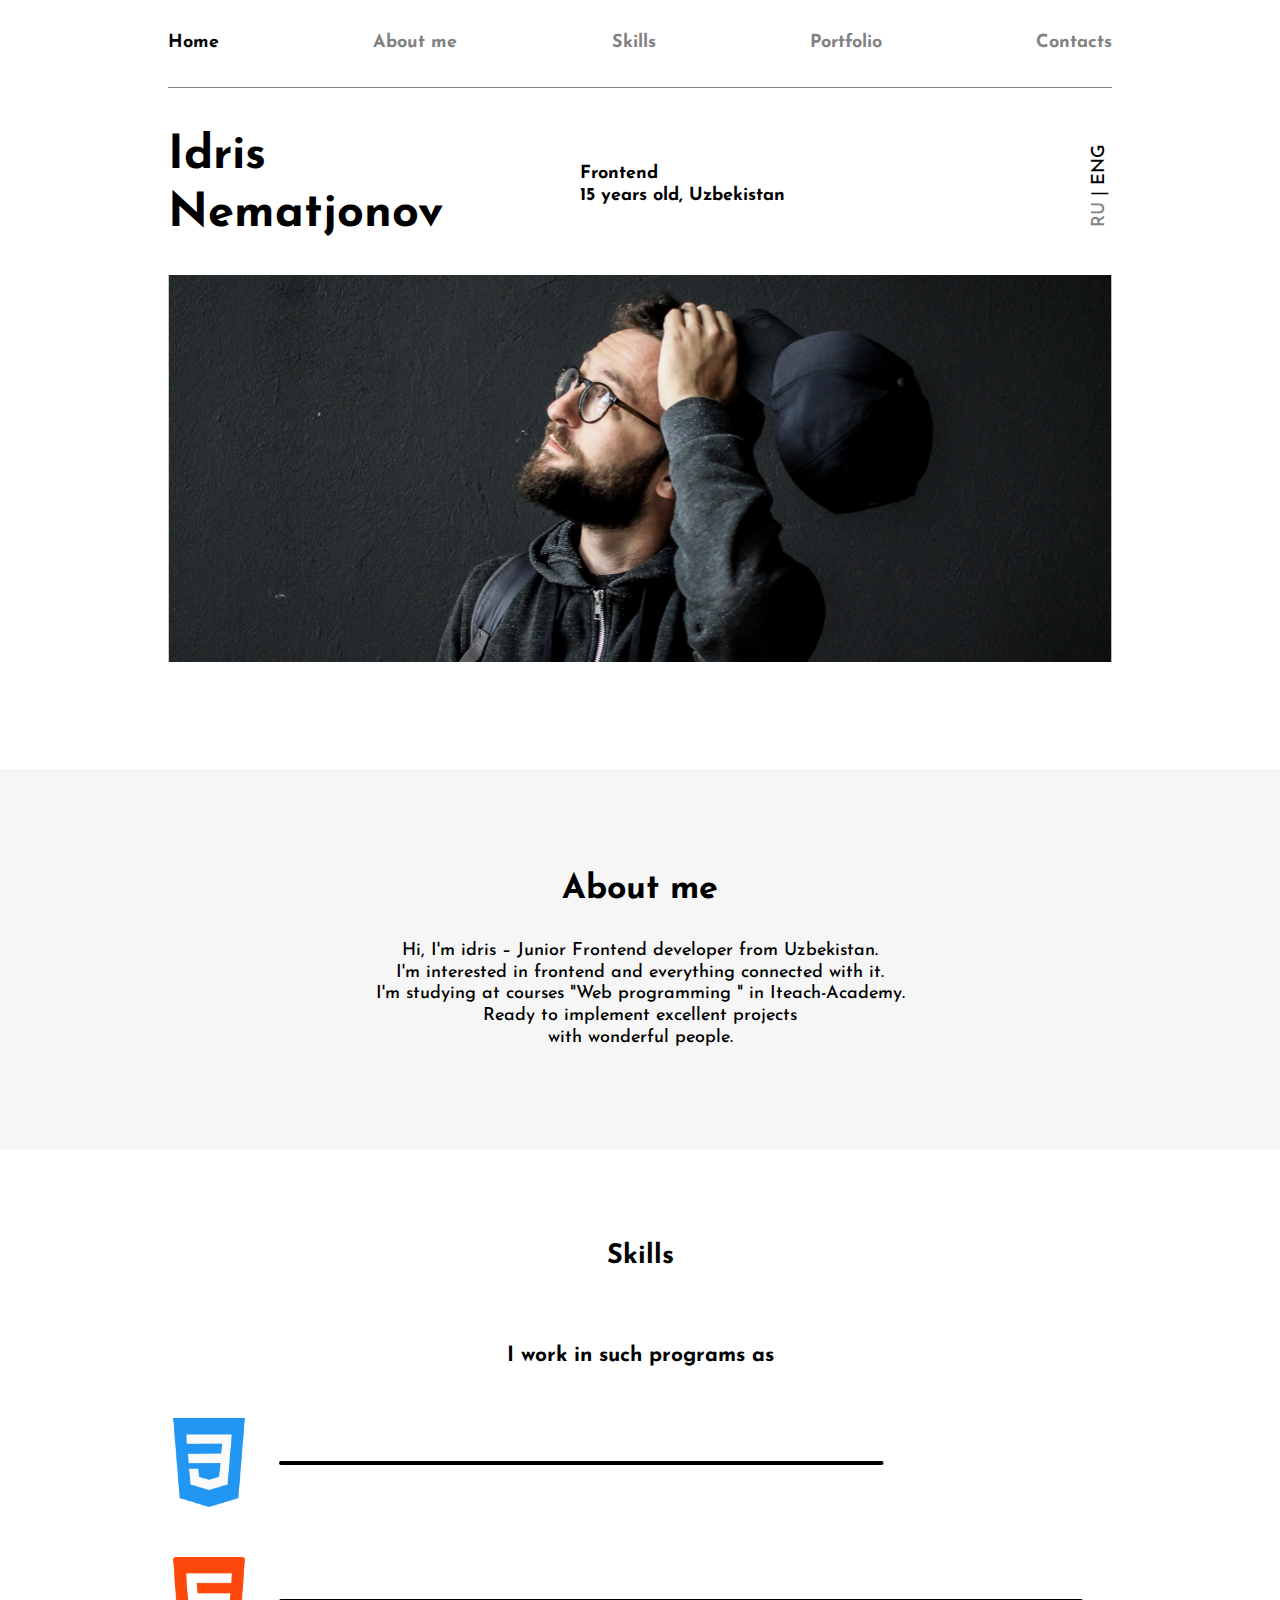
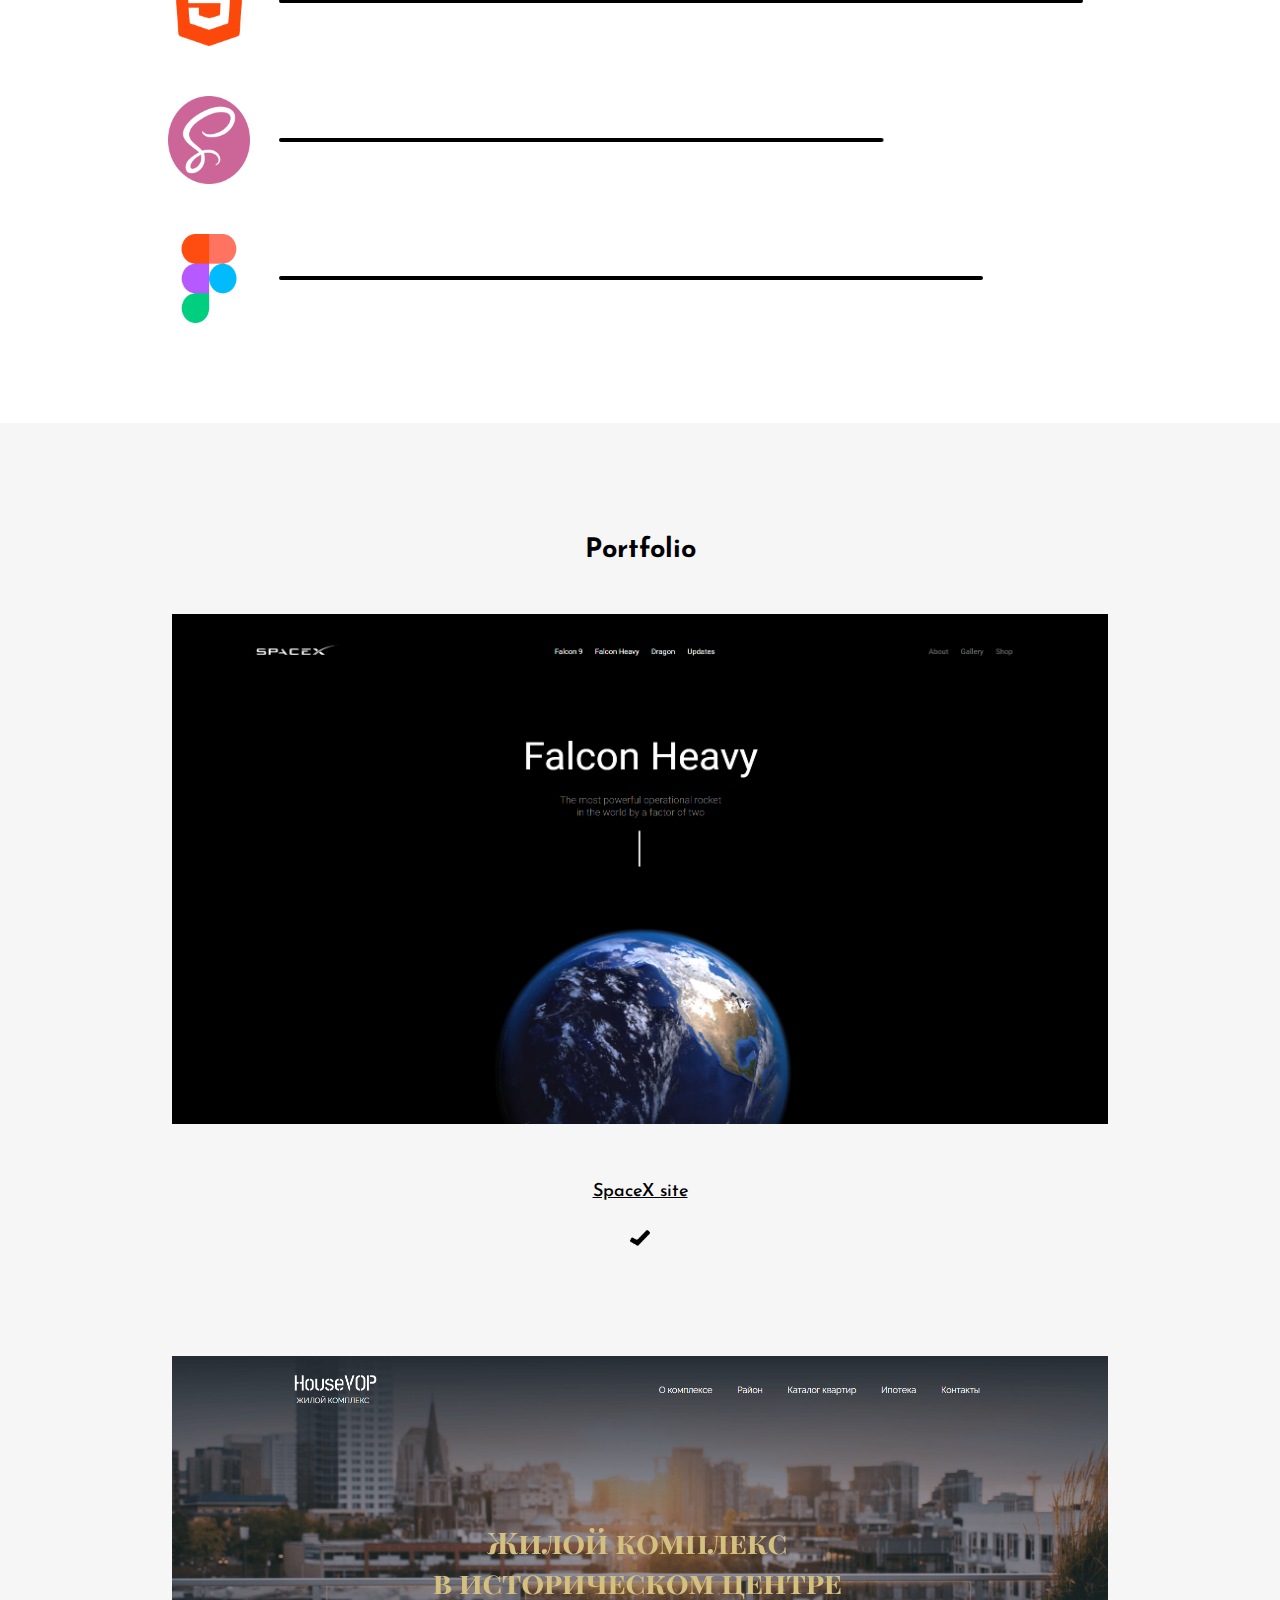
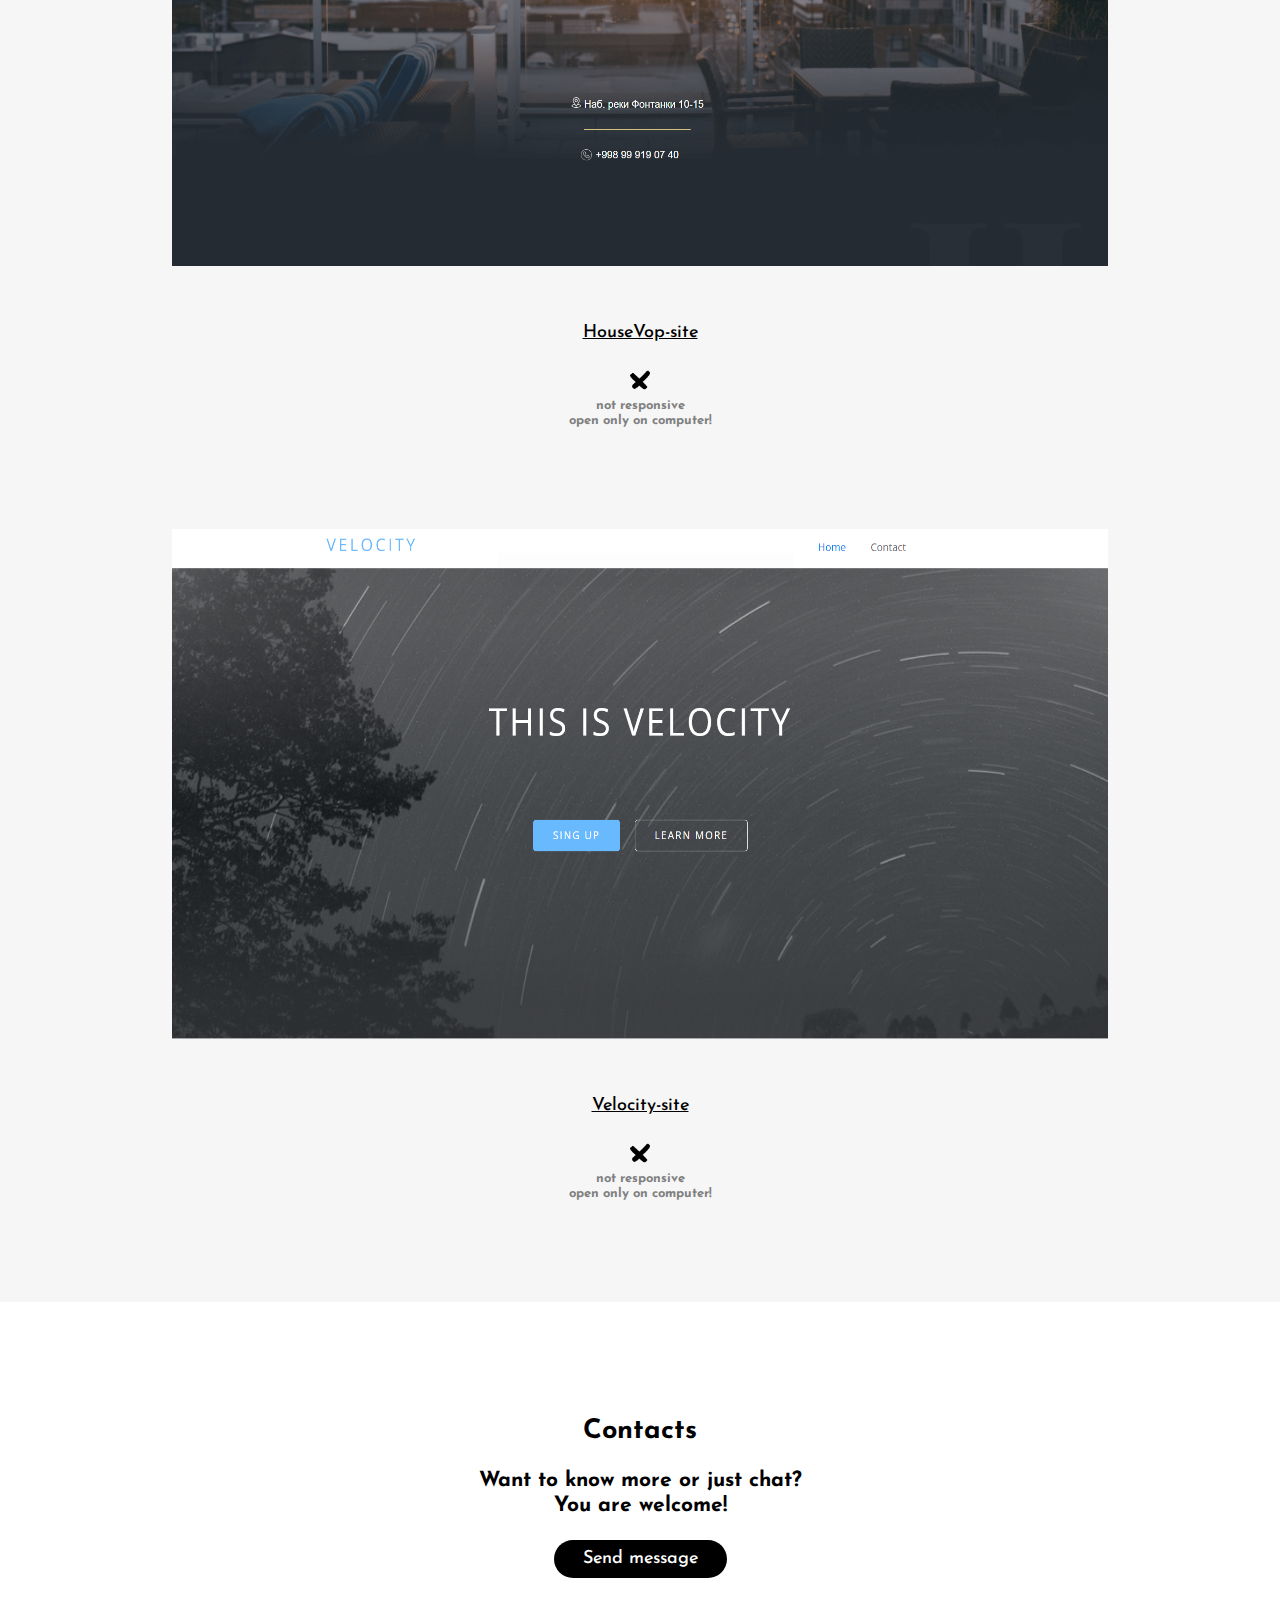
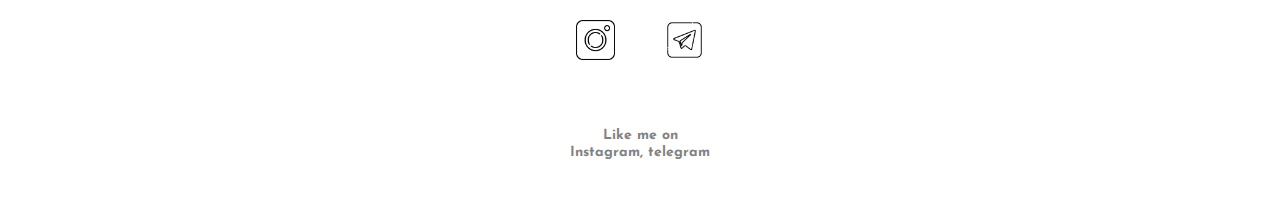
<file: index.html>
<!DOCTYPE html>
<html lang="en">
<head>
    <meta charset="UTF-8">
    <meta http-equiv="X-UA-Compatible" content="IE=edge">
    <meta name="viewport" content="width=device-width, initial-scale=1.0">
    <title>Portfolio</title>
    <link rel="stylesheet" href="css/normalize.css">
    <link rel="stylesheet" href="css/main.css">
</head>
<body>
    <!-- HEADER -->
    <header class="header">
        <nav class="sitenav">
            <ul class="sitenav__list">
                <li class="sitenav__item">
                    <a class="sitenav__link active" href="./index.html">Home</a>
                </li>
                <li class="sitenav__item">
                    <a class="sitenav__link" href="#about-me">About me</a>
                </li>
                <li class="sitenav__item">
                    <a class="sitenav__link" href="#skills">Skills</a>
                </li>
                <li class="sitenav__item">
                    <a class="sitenav__link" href="#portfolio">Portfolio</a>
                </li>
                <li class="sitenav__item">
                    <a class="sitenav__link" href="#contact">Contacts</a>
                </li>
            </ul>
        </nav>
        <hr class="header__hr">
        <div class="header__me">
            <div class="header__text-wrapper">
                <h2>
                    Idris <br>
                    Nematjonov
                </h2>
                <h3>
                    Frontend
                    <br>
                    15 years old, Uzbekistan
                </h3>
                <div class="header__ru-eng">
                    <a target="_blank" href="ru.html">RU</a>
                    <span>|</span>
                    <a href="index.html">ENG</a>
                </div>
            </div>
            <img class="header__responsive-img" src="images/header-responsive.png" alt="">
            <img class="header__img" src="images/header-img.png" alt="">
        </div>
    </header>
    <!-- HEADER END -->

    <!-- MAIN -->
    <main class="main">
        <div id="about-me" class="main__about-me">
            <div class="main__about-wrapper">
                <h2>
                    About me
                </h2>
                <p>
                Hi, I'm idris – Junior Frontend developer from Uzbekistan. <br>
                I'm interested in frontend and everything connected with it. <br>
                I'm studying at courses "Web programming " in Iteach-Academy. <br>
                Ready to implement excellent projects <br>
                with wonderful people.
                </p>
            </div>
        </div>
        <div id="skills" class="main__skills">
            <h2>
                Skills
            </h2>
            <h3>
                I work in such programs as
            </h3>
            <div class="main__nav">
                <ul class="main__skills-list">
                    <li class="main__skills-item"> 
                        <img src="images/css.png" alt="" width="81.67px" height="88.57px">
                        <hr class="main__black-hr">
                        <hr class="main__skills-hr">
                    </li>
                    <ul class="main__skills-list">
                        <li class="main__skills-item"> 
                            <img src="images/html.png" alt="" width="81.67px" height="88.57px">
                            <hr class="main__black-hr-two">
                            <hr class="main__skills-hr">
                        </li>
                    </ul>
                    <ul class="main__skills-list">
                        <li class="main__skills-item"> 
                            <img src="images/sass.png" alt="" width="81.67px" height="88.57px">
                            <hr class="main__black-hr-three">
                            <hr class="main__skills-hr">
                        </li>
                    </ul>
                    <ul class="main__skills-list">
                        <li class="main__skills-item"> 
                            <img src="images/figma.png" alt="" width="81.67px" height="88.57px">
                            <hr class="main__black-hr-four">
                            <hr class="main__skills-hr">
                        </li>
                    </ul>
                </ul>
            </div>
        </div>
        <div id="portfolio" class="main__portfolio">
            <div class="main__spacex">
                <h2>
                    Portfolio
                </h2>
                <img class="main__space-x main__portfolio-img" src="images/spacex.png" alt="" width="936.24px" height="510px">
                <a target="_blank" href="https://meek-hamster-3e44ab.netlify.app/">SpaceX site</a>
                <img class="main__under-pimg-img" src="images/correct.png" alt="" width="20" height="20" >
            </div>
            <div class="main__housevop">
                <img class="main__house-vop main__portfolio-img" src="images/housevop.png" alt="" width="936.24px" height="510px">
                <a target="_blank" href="https://housevopbyidris.netlify.app/">HouseVop-site</a>
                <img class="main__under-pimg-img" src="images/cross.png" alt="" width="20" height="20"  >
                <h5>not responsive <br>
                    open only on computer!
                </h5>
            </div>
            <div class="main__velocity">
                <img class="main__velo-city main__portfolio-img" src="images/Screenshot_1.png" alt=""  width="936.24px" height="510px">
                <a target="_blank" href="https://velocitysitebyidris.netlify.app/">Velocity-site</a>
                <img class="main__under-pimg-img" src="images/cross.png" alt="" width="20" height="20" >
                <h5>not responsive <br>
                    open only on computer!
                </h5>
            </div>
        </div>
    </main>
    <!-- MAIN END -->

    <!-- FOOTER -->
    <footer id="contact" class="footer">
        <div class="footer__text-wrappder">
            <h2>
                Contacts
            </h2>
            <h3>
                Want to know more or just chat? <br> 
                You are welcome!
            </h3>
            <a href="#">Send message</a>
        </div>
        <div class="footer__social-media">
            <ul class="footer__social-list">
                
                <li class="footer__social-item">
                    <img src="images/free-icon-instagram-logo-4406253.png" alt="" width="39.11px" height="40px">
                    <h2 class="footer__send-telegram">write to me on Instagram: @idriisik</h2>
                </li>
                <li class="footer__social-item footer__telega-item">
                    <img class="footer__telegram-img" src="images/telegram.png" alt="" width="39.11px" height="40px">
                    <h2 class="footer__send-telegram">write to me on telegram: @idriisik</h2>
                </li>
                
            </ul>
        </div>
        <h4>
            Like me on <br>
            Instagram, telegram
        </h4>

    </footer>
    <!-- FOOTER END -->
</body>
</html>
</file>
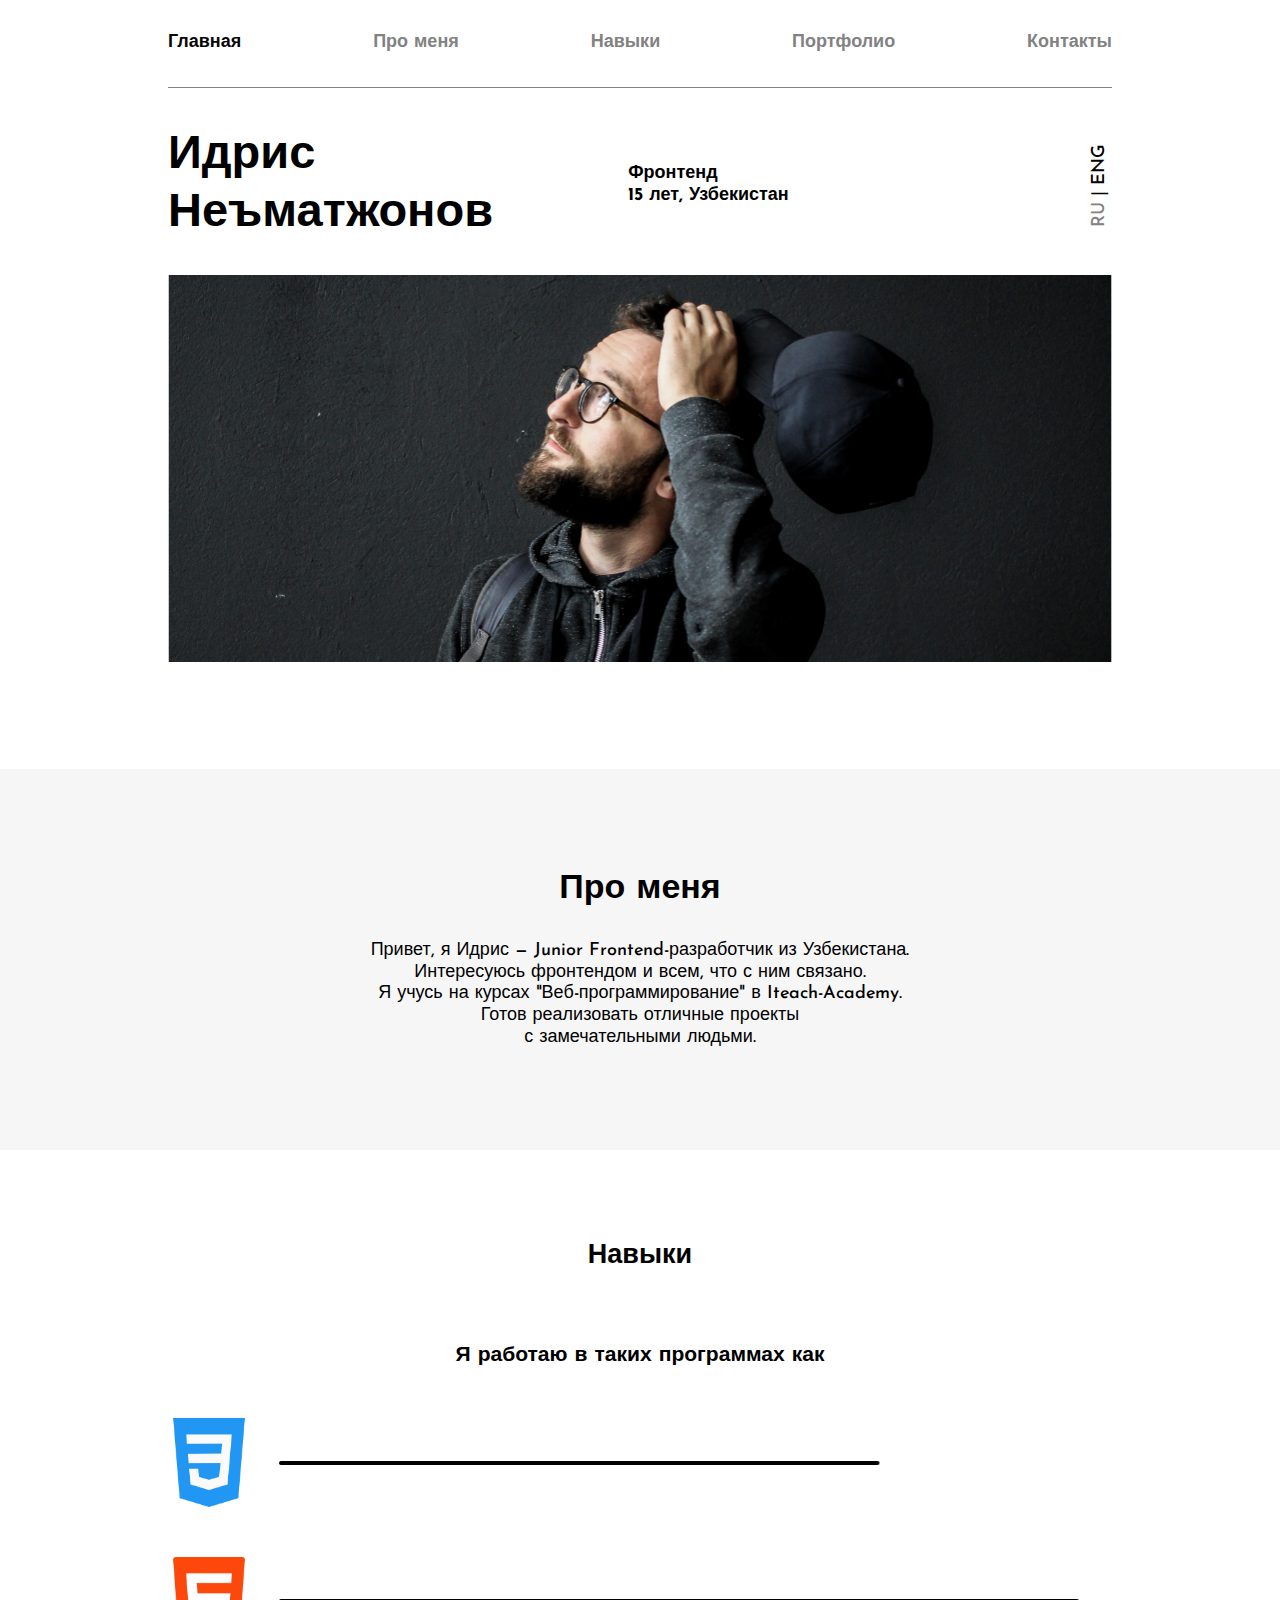
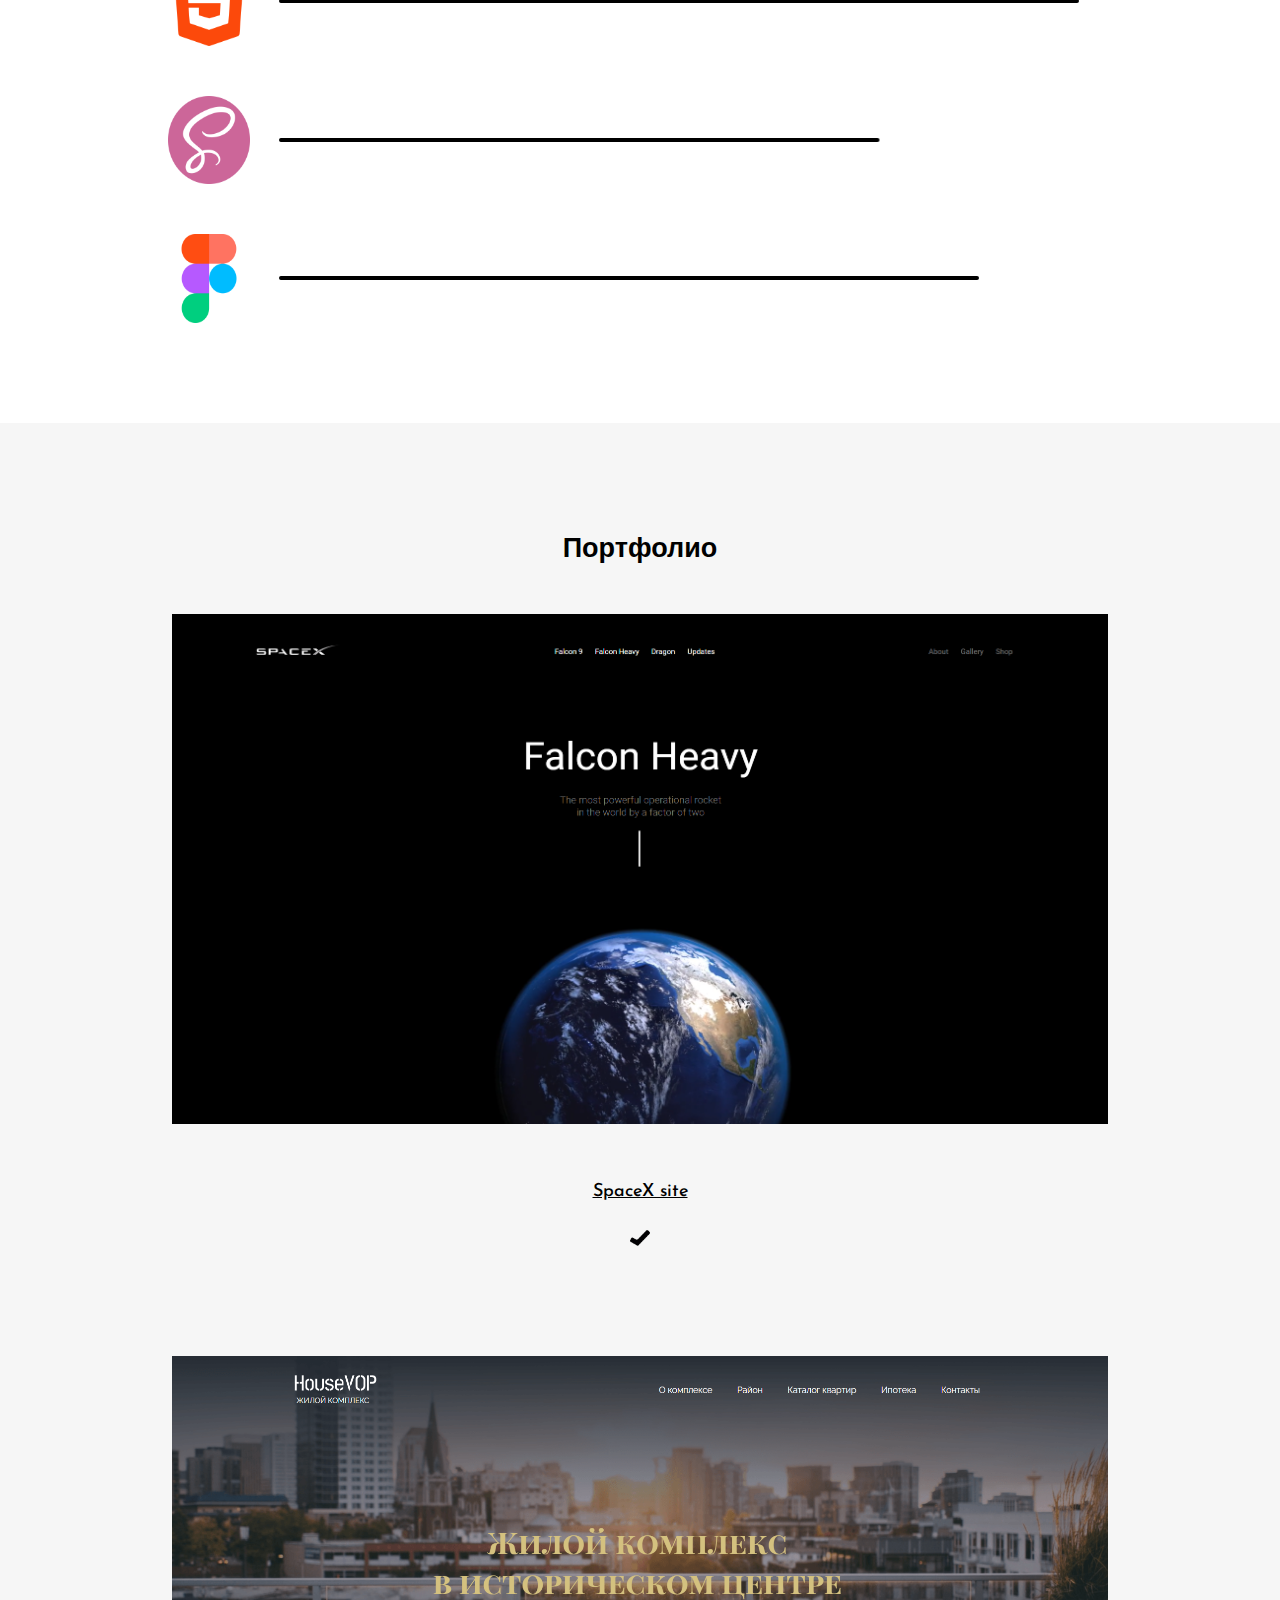
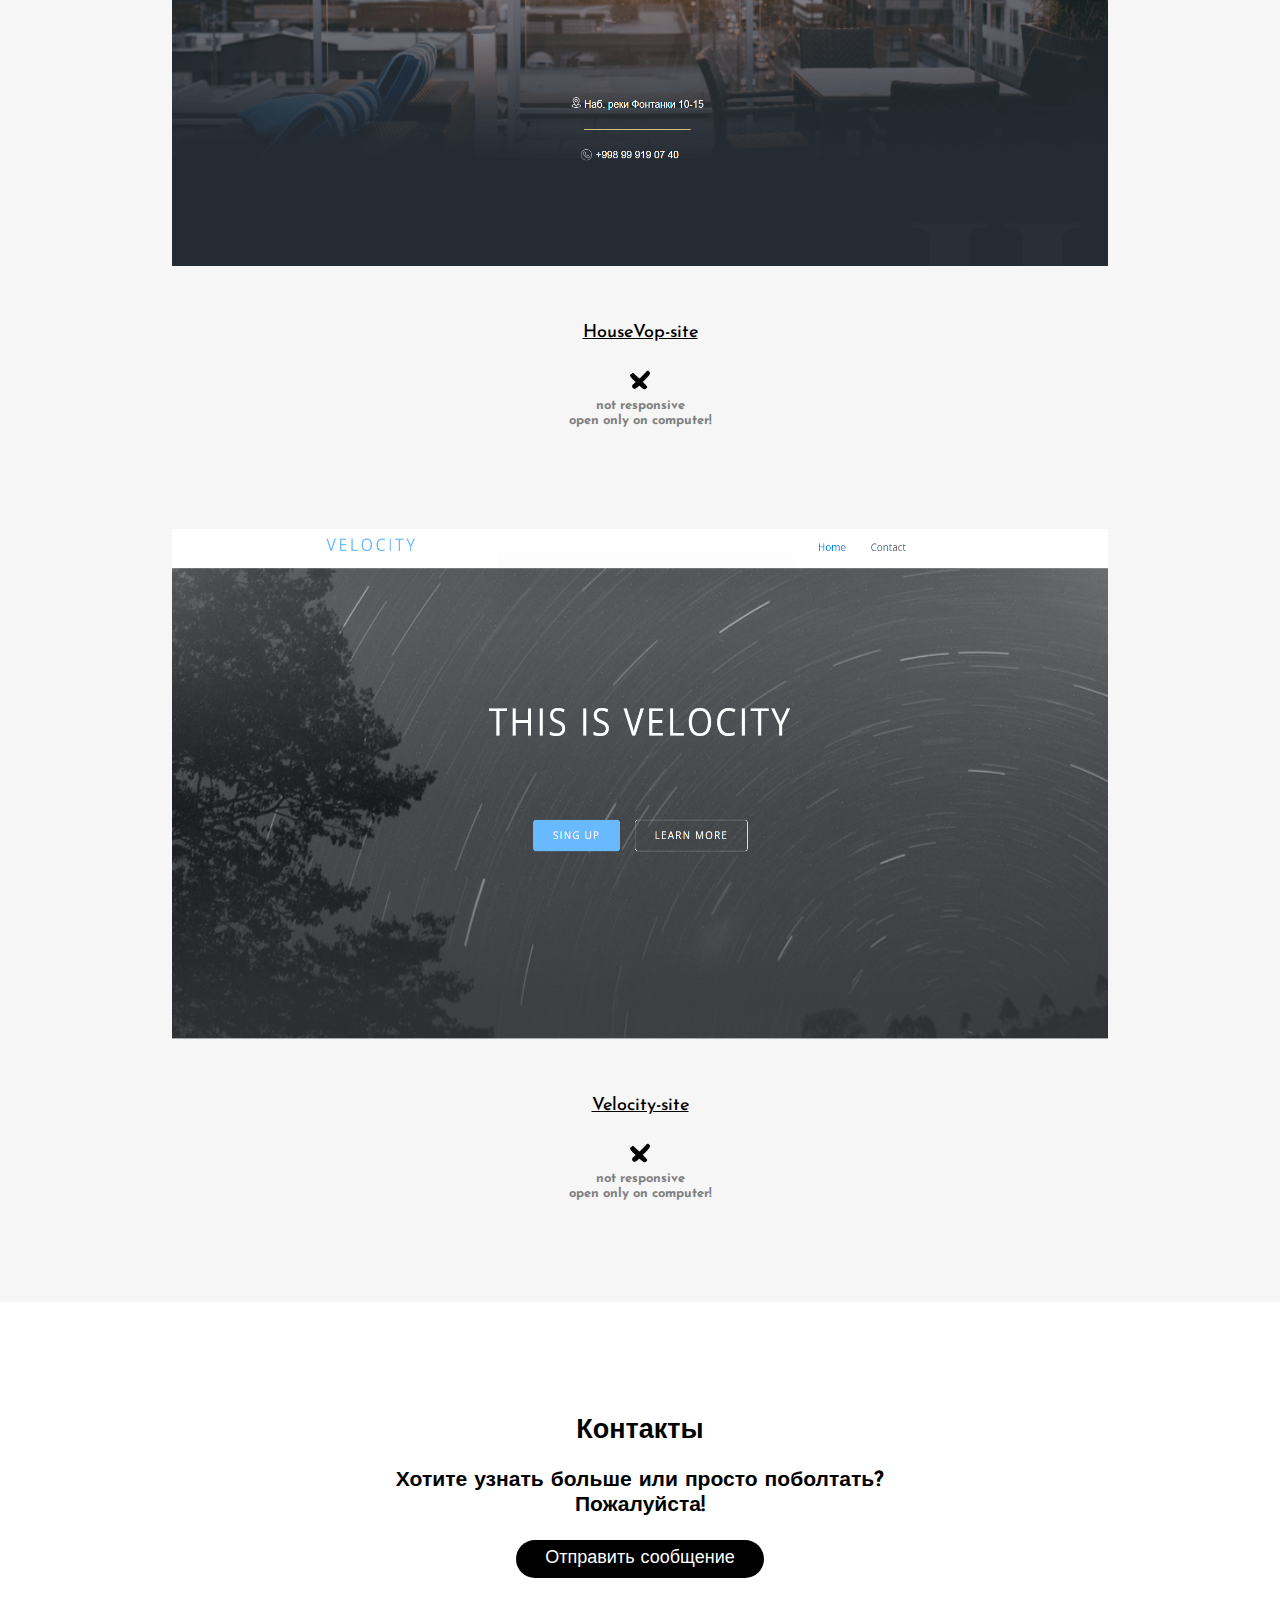
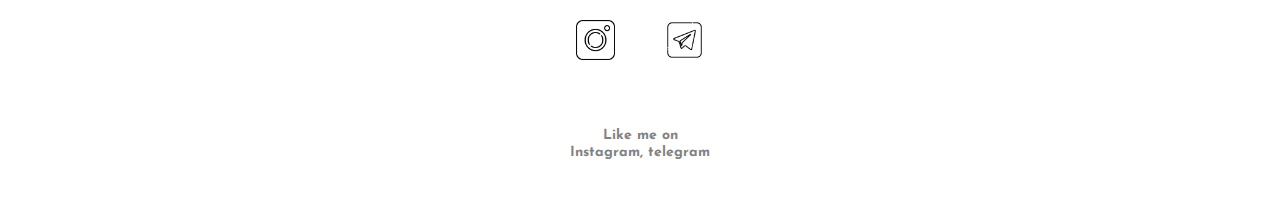
<file: ru.html>
<!DOCTYPE html>
<html lang="en">
<head>
    <meta charset="UTF-8">
    <meta http-equiv="X-UA-Compatible" content="IE=edge">
    <meta name="viewport" content="width=device-width, initial-scale=1.0">
    <title>Document</title>
    <link rel="stylesheet" href="css/main.css">
</head>
<body>
      <!-- HEADER -->
      <header class="header">
        <nav class="sitenav">
            <ul class="sitenav__list">
                <li class="sitenav__item">
                    <a class="sitenav__link active" href="./index.html">Главная</a>
                </li>
                <li class="sitenav__item">
                    <a class="sitenav__link" href="#about-me">Про меня</a>
                </li>
                <li class="sitenav__item">
                    <a class="sitenav__link" href="#skills">Навыки</a>
                </li>
                <li class="sitenav__item">
                    <a class="sitenav__link" href="#portfolio">
                        Портфолио
                        </a>
                </li>
                <li class="sitenav__item">
                    <a class="sitenav__link" href="#contact">Контакты</a>
                </li>
            </ul>
        </nav>
        <hr class="header__hr">
        <div class="header__me">
            <div class="header__text-wrapper">
                <h2>
                    Идрис <br>
                    Неъматжонов
                </h2>
                <h3>
                    Фронтенд
                    <br>
                    15 лет, Узбекистан
                </h3>
                <div class="header__ru-eng">
                    <a target="_blank" href="ru.html">RU</a>
                    <span>|</span>
                    <a href="index.html">ENG</a>
                </div>
            </div>
            <img class="header__responsive-img" src="images/header-responsive.png" alt="">
            <img class="header__img" src="images/header-img.png" alt="">
        </div>
    </header>
    <!-- HEADER END -->

    <!-- MAIN -->
    <main class="main">
        <div id="about-me" class="main__about-me">
            <div class="main__about-wrapper">
                <h2>
                    Про меня
                </h2>
                <p>
                    Привет, я Идрис — Junior Frontend-разработчик из Узбекистана. <br>
                    Интересуюсь фронтендом и всем, что с ним связано. <br>
                    Я учусь на курсах "Веб-программирование" в Iteach-Academy. <br>
                    Готов реализовать отличные проекты <br>
                    с замечательными людьми.
                </p>
            </div>
        </div>
        <div id="skills" class="main__skills">
            <h2>
                Навыки
            </h2>
            <h3>
                Я работаю в таких программах как
            </h3>
            <div class="main__nav">
                <ul class="main__skills-list">
                    <li class="main__skills-item"> 
                        <img src="images/css.png" alt="" width="81.67px" height="88.57px">
                        <hr class="main__black-hr">
                        <hr class="main__skills-hr">
                    </li>
                    <ul class="main__skills-list">
                        <li class="main__skills-item"> 
                            <img src="images/html.png" alt="" width="81.67px" height="88.57px">
                            <hr class="main__black-hr-two">
                            <hr class="main__skills-hr">
                        </li>
                    </ul>
                    <ul class="main__skills-list">
                        <li class="main__skills-item"> 
                            <img src="images/sass.png" alt="" width="81.67px" height="88.57px">
                            <hr class="main__black-hr-three">
                            <hr class="main__skills-hr">
                        </li>
                    </ul>
                    <ul class="main__skills-list">
                        <li class="main__skills-item"> 
                            <img src="images/figma.png" alt="" width="81.67px" height="88.57px">
                            <hr class="main__black-hr-four">
                            <hr class="main__skills-hr">
                        </li>
                    </ul>
                </ul>
            </div>
        </div>
        <div id="portfolio" class="main__portfolio">
            <div class="main__spacex">
                <h2>
                    Портфолио
                </h2>
                <img src="images/spacex.png" alt="" width="936.24px" height="510px">
                <a target="_blank" href="https://meek-hamster-3e44ab.netlify.app/">SpaceX site</a>
                <img class="main__under-pimg-img" src="images/correct.png" alt="" width="20" height="20" >
            </div>
            <div class="main__housevop">
                <img class="main__house-vop" src="images/housevop.png" alt="" width="936.24px" height="510px">
                
                <a target="_blank" href="https://housevopbyidris.netlify.app/">HouseVop-site</a>
                <img class="main__under-pimg-img" src="images/cross.png" alt="" width="20" height="20" >
                <h5>not responsive <br>
                    open only on computer!
                </h5>
            </div>
            <div class="main__velocity">
                <img class="main__velo-city" src="images/Screenshot_1.png" alt=""  width="936.24px" height="510px">
                <a target="_blank" href="https://velocitysitebyidris.netlify.app/">Velocity-site</a>
                <img class="main__under-pimg-img" src="images/cross.png" alt="" width="20" height="20" >
                <h5>not responsive <br>
                    open only on computer!
                </h5>
            </div>
        </div>
    </main>
    <!-- MAIN END -->

    <!-- FOOTER -->
    <footer id="contact" class="footer">
        <div class="footer__text-wrappder">
            <h2>
                Контакты
            </h2>
            <h3>
                Хотите узнать больше или просто поболтать? <br>
                Пожалуйста!
            </h3>
            <a href="#">Отправить сообщение</a>
        </div>
        <div class="footer__social-media">
            <ul class="footer__social-list">
                
                <li class="footer__social-item">
                    <img src="images/free-icon-instagram-logo-4406253.png" alt="" width="39.11px" height="40px">
                    <h2 class="footer__send-telegram">Напиши мне в Instagram: @idriisik</h2>
                </li>
                <li class="footer__social-item footer__telega-item">
                    <img class="footer__telegram-img" src="images/telegram.png" alt="" width="39.11px" height="40px">
                    <h2 class="footer__send-telegram">Напиши мне в telegram: @idriisik</h2>
                </li>
                
            </ul>
        </div>
        <h4>
            Like me on <br>
            Instagram, telegram
        </h4>

    </footer>
</body>
</html>
</file>
<file: css/main.css>
*,*::after,*::before{-webkit-box-sizing:border-box;box-sizing:border-box;margin:0;padding:0}html{height:100%;scroll-behavior:smooth;font-size:62.5%}body{font-family:"Josefin Sans","arisl",sans-serif;height:100%;display:-webkit-box;display:-ms-flexbox;display:flex;-webkit-box-orient:vertical;-webkit-box-direction:normal;-ms-flex-direction:column;flex-direction:column;font-weight:400;font-size:1.8rem;line-height:1.2;margin-right:auto;margin-left:auto}@font-face{font-family:'Josefin Sans';src:url("../fonts/JosefinSans-Bold.woff2") format("woff2"),url("../fonts/JosefinSans-Bold.woff") format("woff");font-weight:bold;font-style:normal;font-display:swap}@font-face{font-family:'Josefin Sans';src:url("../fonts/JosefinSans-Medium.woff2") format("woff2"),url("../fonts/JosefinSans-Medium.woff") format("woff");font-weight:500;font-style:normal;font-display:swap}.footer__text-wrappder{text-align:center}.footer__text-wrappder h2{margin-top:11.4rem}.footer__text-wrappder h3{margin-top:2rem;margin-bottom:3rem}.footer__text-wrappder a{padding:1rem 2.9rem;text-decoration:none;-webkit-transition:0.5s ease;transition:0.5s ease;background-color:black;color:white;border-radius:40px}.footer__text-wrappder a:hover{border:1px solid black;background-color:white;color:black}.footer__text-wrappder a:active{opacity:0.5}.footer__social-media{margin-top:5rem}.footer__social-list{-webkit-box-pack:center;-ms-flex-pack:center;justify-content:center;-webkit-box-align:center;-ms-flex-align:center;align-items:center;list-style:none;display:-webkit-box;display:-ms-flexbox;display:flex}.footer__social-item:not(:last-child){margin-right:5rem}.footer__social-item img{cursor:pointer}.footer__social-item img:hover{opacity:0.5}.footer h4{text-align:center;margin-top:6rem;padding-bottom:5rem;font-weight:medium;font-size:1.4rem;color:#828282}.footer__social-item h2{cursor:pointer;border-radius:4rem;font-size:1.6rem;padding:1.2rem;background-color:#000;color:white;position:absolute;display:none}.footer__social-item:hover h2{display:block}.header{width:100%;max-width:984px;padding-right:2rem;padding-left:2rem;margin-right:auto;margin-left:auto;background-color:#fff}.header__hr{width:100%;height:1px;border:none;background-color:#828282}@media only screen and (max-width: 576px){.header__hr{display:none}}.header__text-wrapper{padding:4rem 0rem 3rem 0rem;-webkit-box-align:center;-ms-flex-align:center;align-items:center;display:-webkit-box;display:-ms-flexbox;display:flex}@media only screen and (max-width: 576px){.header__text-wrapper{margin-top:-5rem;display:block}}.header__text-wrapper h2{font-size:4.7rem;font-weight:bold;line-height:1.24}.header__text-wrapper h3{font-size:1.8rem;line-height:1.21;font-weight:medium;margin-left:auto;margin-right:auto}.header__ru-eng{-webkit-transform:rotate(-90deg);transform:rotate(-90deg);margin-right:-3rem;margin-left:auto}@media only screen and (max-width: 576px){.header__ru-eng{margin-top:2rem;-webkit-transform:none;transform:none}}.header__ru-eng a{text-decoration:none;color:black}.header__ru-eng a:not(:last-child){color:#828282}.header__img{width:100%;max-width:943.61px}@media only screen and (max-width: 576px){.header__img{display:none}}.header__responsive-img{display:none}@media only screen and (max-width: 576px){.header__responsive-img{width:100%;display:block}}.main{margin-top:10rem;padding-top:10rem;padding-bottom:10rem;background-color:#F6F6F6}@media only screen and (max-width: 576px){.main hr{display:none}}@media only screen and (max-width: 576px){.main img{margin-left:auto;margin-right:auto}}.main__about-wrapper{text-align:center}@media only screen and (max-width: 576px){.main__about-wrapper{padding-left:2rem;padding-right:2rem}}.main__about-wrapper h2{font-size:3.4rem;line-height:1.23;margin-bottom:3rem}.main__about-wrapper p{font-size:1.8rem;line-height:1.21;font-weight:medium}.main__skills{padding-bottom:5rem;margin-top:10rem;background-color:white}.main__skills h2{padding:9.1rem;padding-bottom:7rem;text-align:center}.main__skills h3{text-align:center}.main__skills-list{margin-top:5rem;list-style-type:none}.main__skills-item{margin-bottom:5rem;display:-webkit-box;display:-ms-flexbox;display:flex;-webkit-box-align:center;-ms-flex-align:center;align-items:center}@media only screen and (max-width: 576px){.main__skills-item{margin-bottom:1rem}}.main__skills-item:nth-child(1){margin-top:1rem}.main__skills-hr{border-radius:10px;background-color:#828282;border:solid 2px #828282;margin-left:3rem;width:100%;max-width:60rem}.main__black-hr{position:absolute;border-radius:10px;margin-left:11.1rem;border:2px solid black;background-color:blue;width:100%;max-width:60rem}.main__black-hr-two{position:absolute;border-radius:10px;margin-left:11.1rem;border:2px solid black;background-color:red;max-width:80rem;width:100%}.main__black-hr-three{width:100%;position:absolute;border-radius:10px;margin-left:11.1rem;border:2px solid black;background-color:darkorchid;max-width:60rem}.main__black-hr-four{position:absolute;border-radius:10px;margin-left:11.1rem;border:2px solid black;background-color:green;width:100%;max-width:70rem}.main__nav{width:100%;max-width:984px;padding-right:2rem;padding-left:2rem;margin-right:auto;margin-left:auto}.main__portfolio{text-align:center}.main__portfolio h2{font-weight:bold;margin-top:11.2rem;margin-bottom:4.7rem}.main__portfolio__portfolio-img{max-width:936.24px;-o-object-fit:cover;object-fit:cover;width:100%;display:block;margin-left:auto;margin-right:auto}.main__portfolio a{-webkit-transition:0.5s ease;transition:0.5s ease;display:block;margin-top:5rem;text-decoration:underline;color:black}.main__portfolio a:hover{color:#0d0d95;-webkit-transform:scale(0.9);transform:scale(0.9)}.main__house-vop{margin-top:10rem}.main__velo-city{margin-top:10rem}.main h5{font-size:1.3rem;color:gray}.main__under-pimg-img{margin-top:2.5rem}.sitenav{padding:3.2rem 0rem}.sitenav__list{display:-webkit-box;display:-ms-flexbox;display:flex;-webkit-box-align:center;-ms-flex-align:center;align-items:center;-webkit-box-pack:justify;-ms-flex-pack:justify;justify-content:space-between;list-style:none}@media only screen and (max-width: 576px){.sitenav__list{display:none}}.sitenav__link{-webkit-transition:0.5s ease;transition:0.5s ease;font-size:1.8rem;line-height:1.23;font-weight:bold;color:#828282;text-decoration:none;line-height:1.24}.sitenav__link:hover{color:#070707}.sitenav .active{color:#070707}.sitenav .active:hover{opacity:0.6}
/*# sourceMappingURL=main.css.map */
</file>
